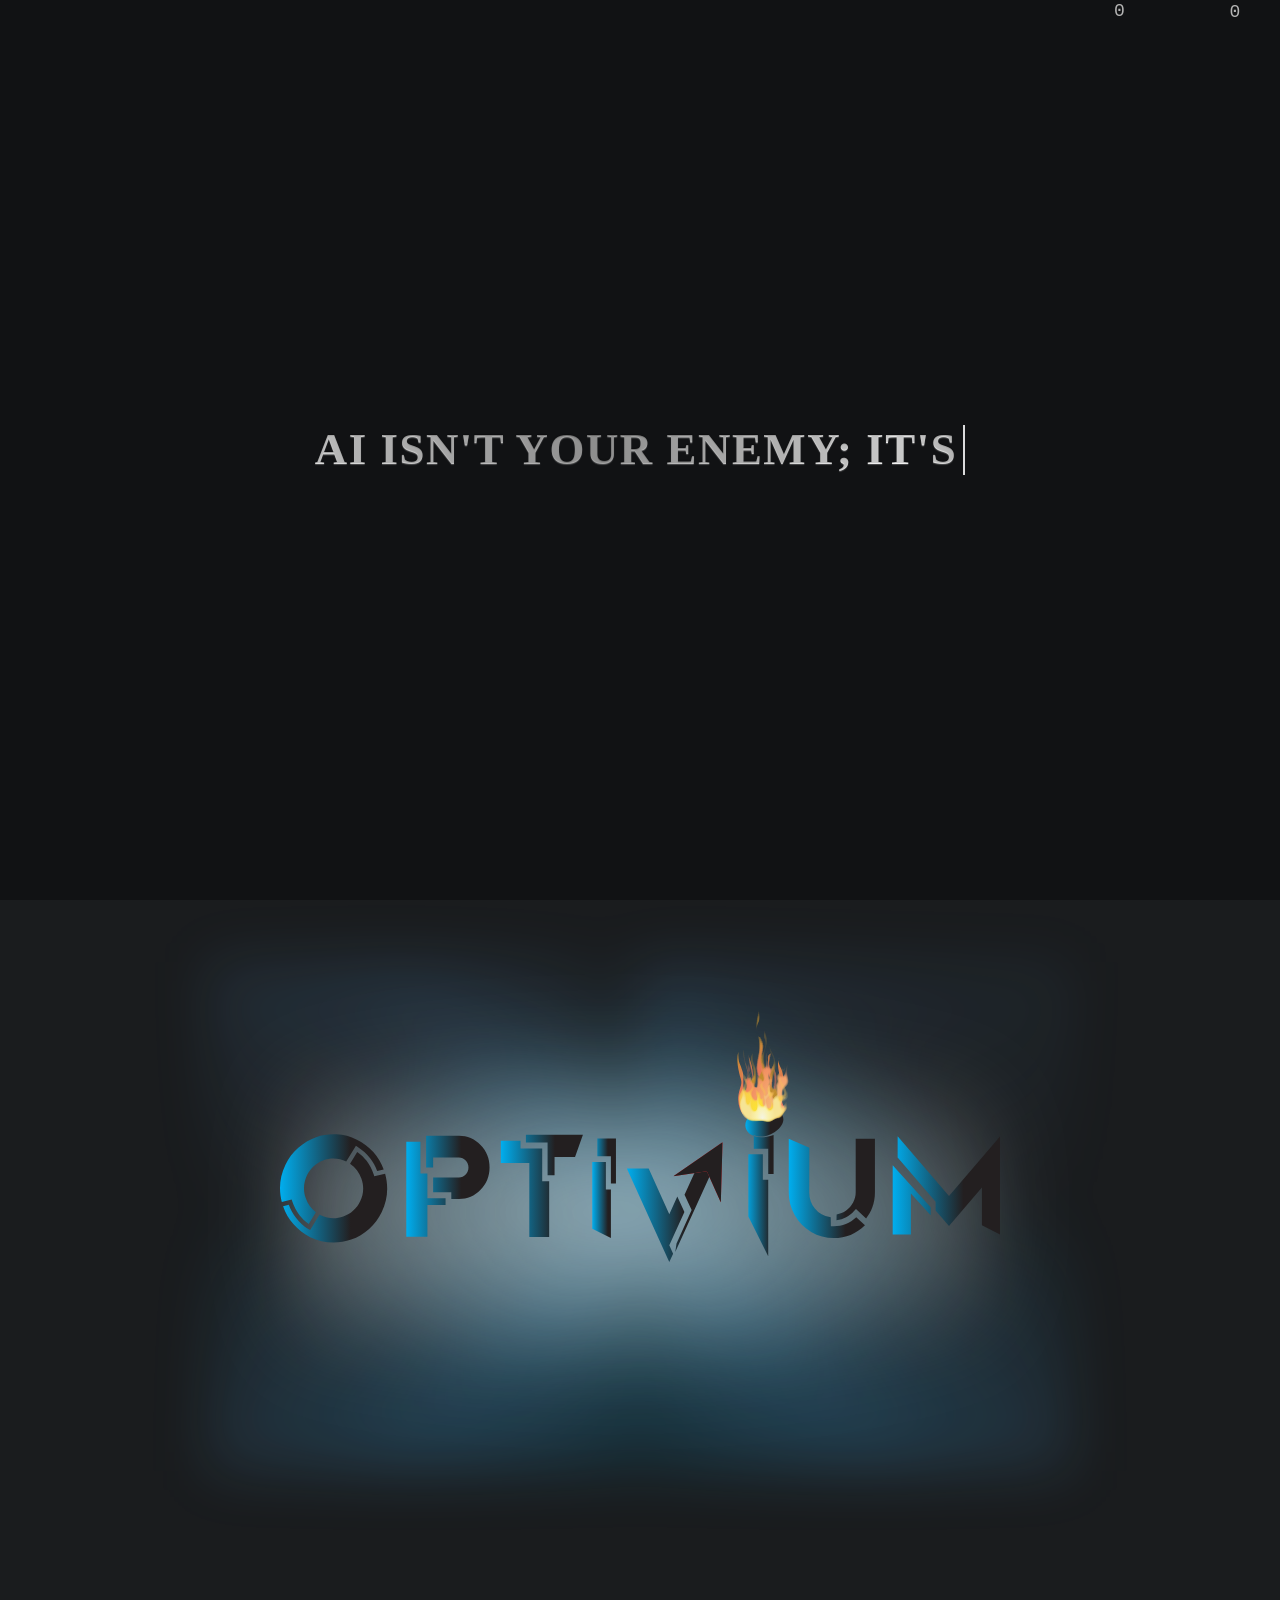
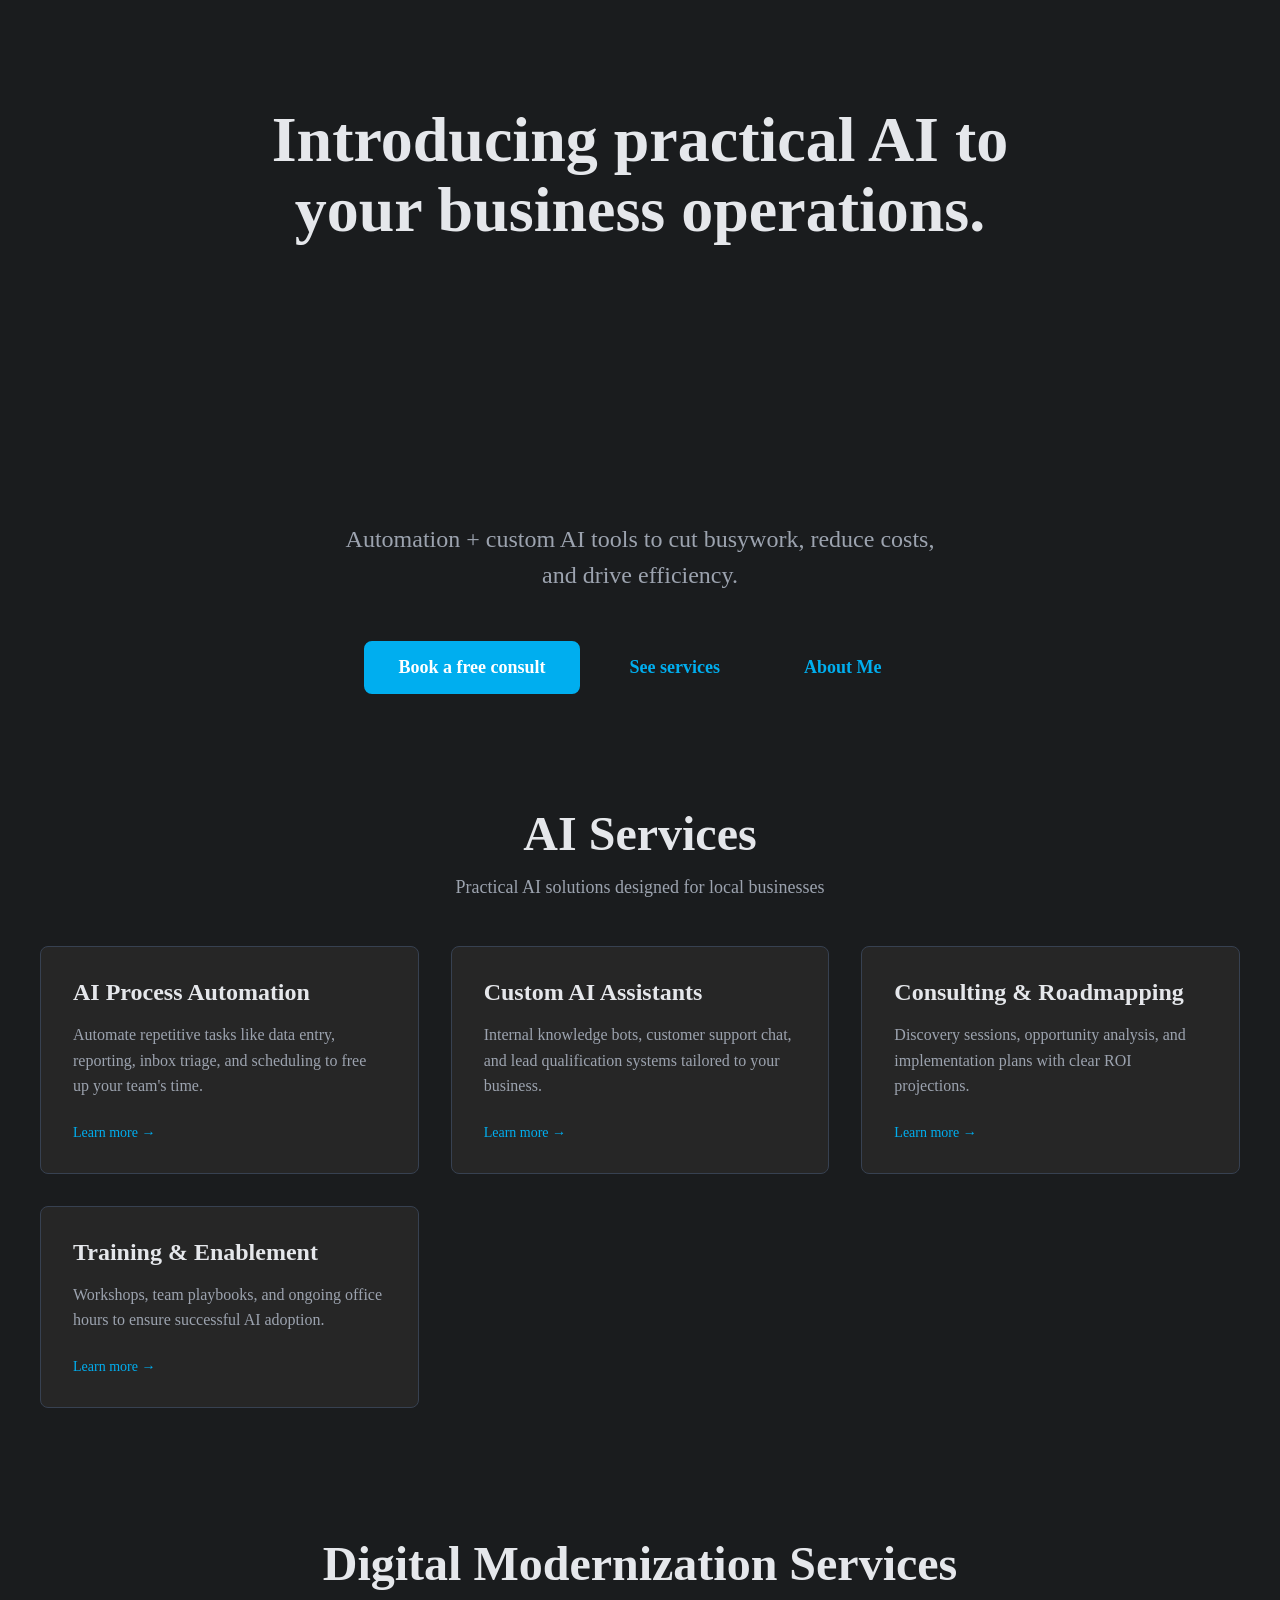
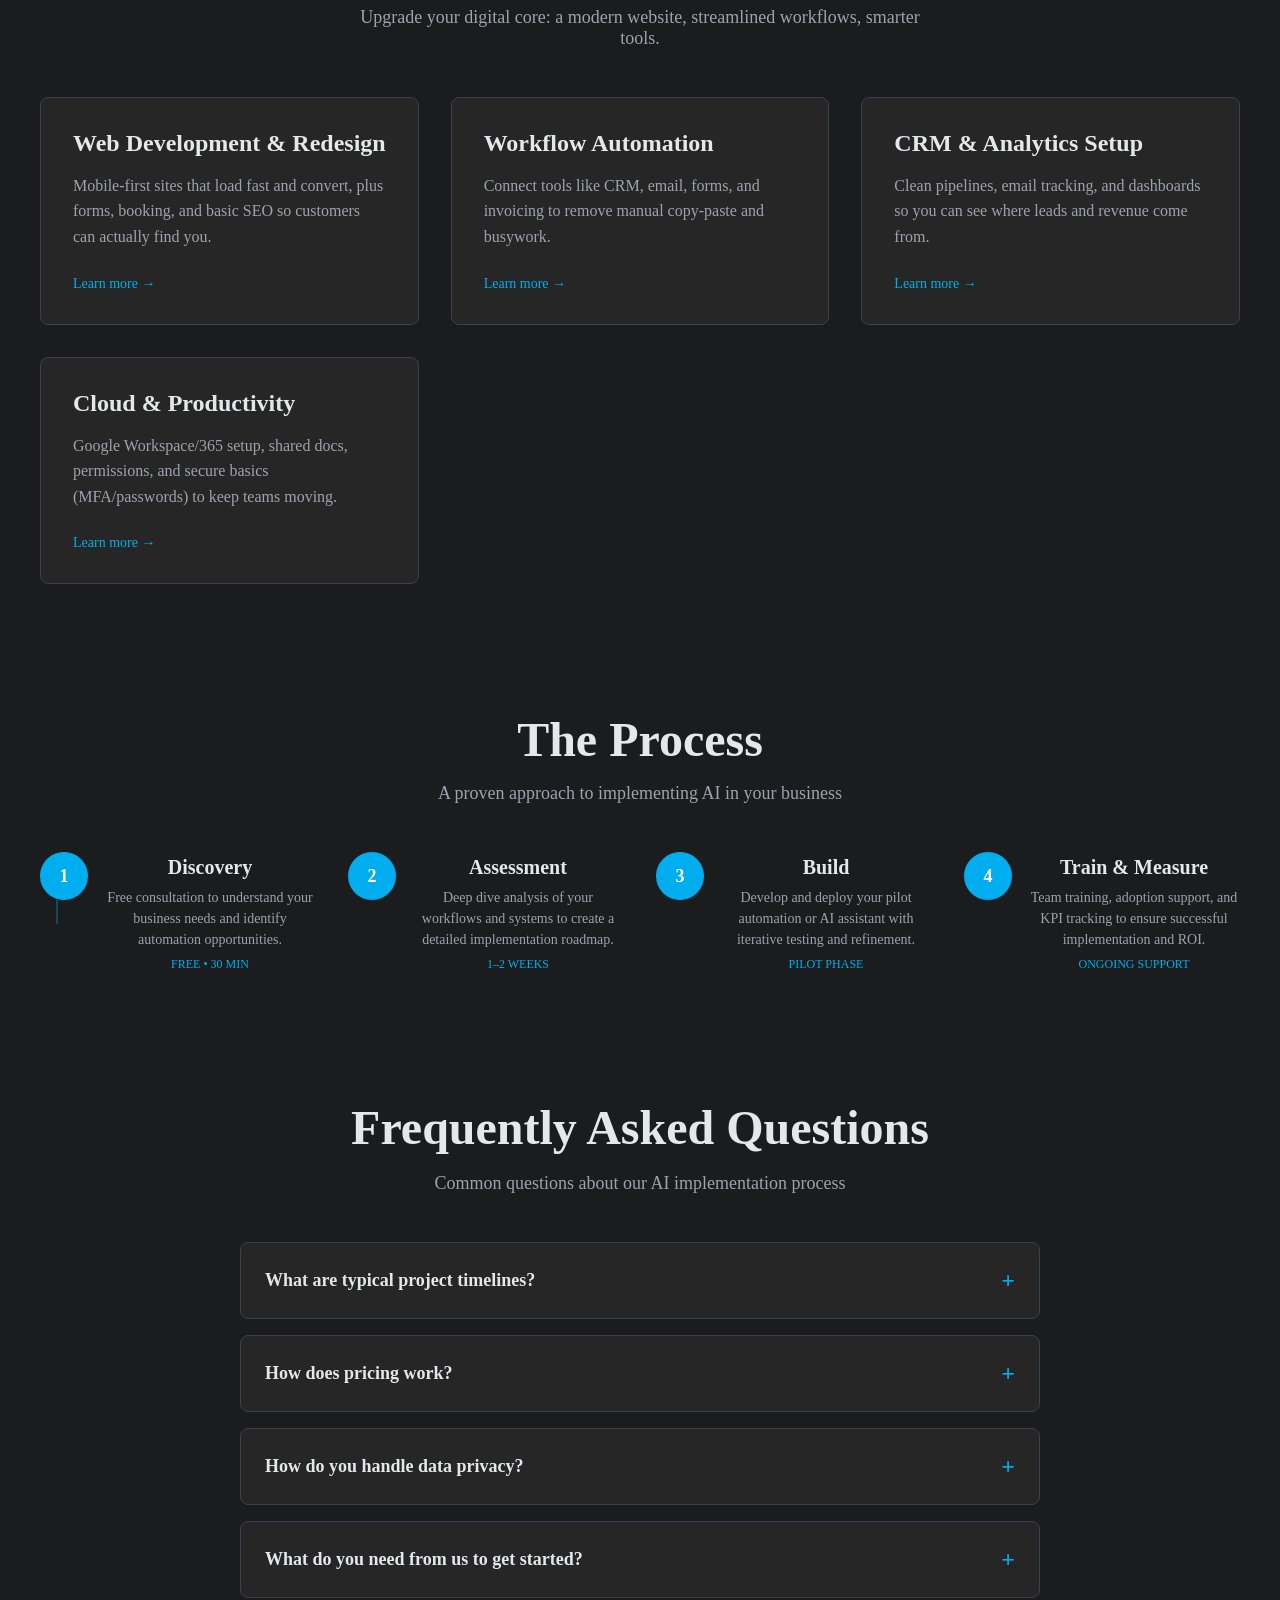
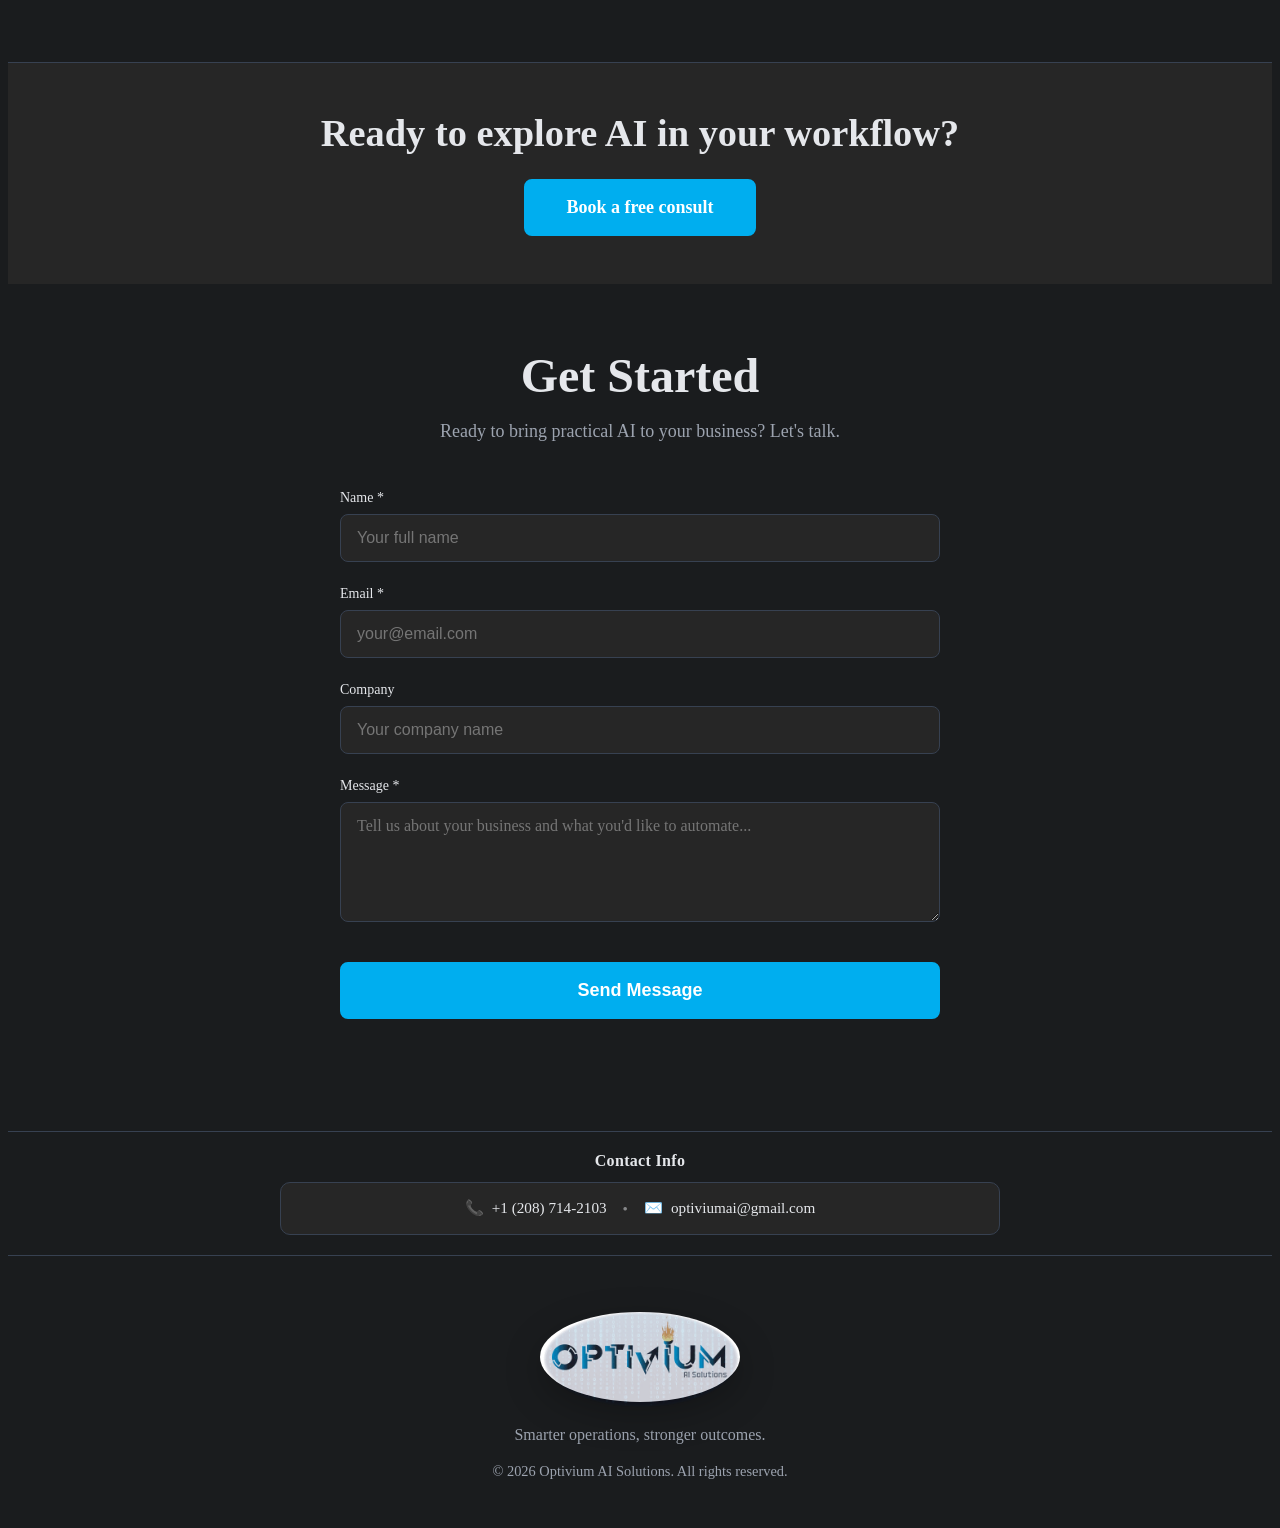
<file: index.html>
<!doctype html>
<html lang="en">
<head>
  <meta charset="utf-8" />
  <meta name="viewport" content="width=device-width, initial-scale=1" />
  <title>Optivium AI Solutions</title>

  <!-- Preload the footer logo that actually renders (faster paint, no lag) -->
  <link rel="preload" href="assets/logo-footer.webp" as="image" fetchpriority="high">

  <!-- Global styles (includes your rain + hero + footer CSS) -->
  <link rel="stylesheet" href="assets/css/styles.css" />

  <!-- Optional: set accent variable (replace with your exact blue hex) -->
</head>

<body>

  <!-- Rain canvas (sits behind everything, fades/stops after first 100vh scroll) -->
  <canvas id="binary-rain" style="position:fixed; inset:0; z-index:-1; pointer-events:none;"></canvas>

  <!-- Metallic typewriter line (sits above the rain) -->
  <header class="type-header" role="banner" aria-label="Intro line">
    <p id="edge-line" class="edge-line metallic" aria-live="polite" aria-atomic="true"></p>
  </header>

  <main>
    <!-- Cover: user sees only the rain first -->
    <section id="cover" style="height:100vh;"></section>

    <!-- Hero: shows right after user scrolls past the rain -->
    <section id="hero" class="hero" aria-label="Intro">
      <!-- Rotating logo -->
      <!-- Use the path where your file actually lives -->
      <div class="holo">
        <img
          id="logo"
          src="assets/logo basic.svg"
          alt="Optivium logo"
          class="rotating-logo-3d sway"
        />
      </div>

      <!-- Change the inner <section> to a <div>, then close it before Services -->
      <div style="background-color:#1A1C1E;color:#E5E7EB;padding:4rem 1rem;text-align:center;min-height:60vh;display:flex;flex-direction:column;justify-content:center;align-items:center;max-width:1200px;margin:0 auto;">
        <header style="max-width:800px;">
          <h1 id="heroHeadline" style="font-size:clamp(2.5rem,5vw,4rem);font-weight:700;line-height:1.1;margin:0 0 1.5rem 0;color:#E5E7EB;">
            Introducing practical AI to your business operations.
          </h1>
        </header>
      </div>

      <p style="font-size: clamp(1.125rem, 2.5vw, 1.5rem); line-height: 1.5; margin: 0 0 3rem 0; color: #9CA3AF; max-width: 600px; margin-left: auto; margin-right: auto;">
        Automation + custom AI tools to cut busywork, reduce costs, and drive efficiency.
      </p>

      <div style="display: flex; gap: 1rem; flex-wrap: wrap; justify-content: center; align-items: center;">
        <a href="#contact"
           style="background-color: var(--accent, #00aeef); color: white; padding: 0.875rem 2rem; border-radius: 8px; text-decoration: none; font-weight: 600; font-size: 1.125rem; transition: all 0.2s ease; display: inline-block; border: 2px solid var(--accent, #00aeef);"
           onmouseover="this.style.backgroundColor='#0099d4'; this.style.borderColor='#0099d4';"
           onmouseout="this.style.backgroundColor='var(--accent, #00aeef)'; this.style.borderColor='var(--accent, #00aeef)';"
           onfocus="this.style.outline='2px solid var(--accent, #00aeef)'; this.style.outlineOffset='2px';"
           onblur="this.style.outline='none';">
          Book a free consult
        </a>

        <a href="#services"
           style="color: var(--accent, #00aeef); padding: 0.875rem 2rem; border-radius: 8px; text-decoration: none; font-weight: 600; font-size: 1.125rem; transition: all 0.2s ease; display: inline-block; border: 2px solid transparent;"
           onmouseover="this.style.textDecoration='underline'; this.style.color='#0099d4';"
           onmouseout="this.style.textDecoration='none'; this.style.color='var(--accent, #00aeef)';"
           onfocus="this.style.outline='2px solid var(--accent, #00aeef)'; this.style.outlineOffset='2px';"
           onblur="this.style.outline='none';">
          See services
        </a>
        <a href="about.html"
          style="color: var(--accent, #00aeef); padding: 0.875rem 2rem; border-radius: 8px; text-decoration: none; font-weight: 600; font-size: 1.125rem; transition: all 0.2s ease; display: inline-block; border: 2px solid transparent;"
          onmouseover="this.style.textDecoration='underline'; this.style.color='#0099d4';"
          onmouseout="this.style.textDecoration='none'; this.style.color='var(--accent, #00aeef)';"
          onfocus="this.style.outline='2px solid var(--accent, #00aeef)'; this.style.outlineOffset='2px';"
          onblur="this.style.outline='none';">
          About Me
        </a>

      </div>
    </section>

    <section id="services" style="background-color: #1A1C1E; color: #E5E7EB; padding: 4rem 1rem;">
      <div style="max-width: 1200px; margin: 0 auto;">
        <header style="text-align: center; margin-bottom: 3rem;">
          <h2 style="font-size: clamp(2rem, 4vw, 3rem); font-weight: 700; margin: 0 0 1rem 0; color: #E5E7EB;">
            AI Services
          </h2>
          <p style="font-size: 1.125rem; color: #9CA3AF; max-width: 600px; margin: 0 auto;">
            Practical AI solutions designed for local businesses
          </p>
        </header>

        <div style="display: grid; grid-template-columns: repeat(auto-fit, minmax(280px, 1fr)); gap: 2rem;">
          <article style="background-color: #262626; border: 1px solid #374151; border-radius: 8px; padding: 2rem; transition: all 0.2s ease;"
                   onmouseover="this.style.borderColor='var(--accent, #00aeef)'; this.style.transform='translateY(-2px)';"
                   onmouseout="this.style.borderColor='#374151'; this.style.transform='translateY(0)';">
            <h3 style="font-size: 1.5rem; font-weight: 600; margin: 0 0 1rem 0; color: #E5E7EB;">
              AI Process Automation
            </h3>
            <p style="color: #9CA3AF; line-height: 1.6; margin: 0 0 1.5rem 0;">
              Automate repetitive tasks like data entry, reporting, inbox triage, and scheduling to free up your team's time.
            </p>
            <a href="#contact" 
               style="color: var(--accent, #00aeef); text-decoration: none; font-weight: 500; font-size: 0.875rem; transition: all 0.2s ease;"
               onmouseover="this.style.textDecoration='underline'; this.style.color='#0099d4';"
               onmouseout="this.style.textDecoration='none'; this.style.color='var(--accent, #00aeef)';"
               onfocus="this.style.outline='2px solid var(--accent, #00aeef)'; this.style.outlineOffset='2px';"
               onblur="this.style.outline='none';">
              Learn more →
            </a>
          </article>

          <article style="background-color: #262626; border: 1px solid #374151; border-radius: 8px; padding: 2rem; transition: all 0.2s ease;"
                   onmouseover="this.style.borderColor='var(--accent, #00aeef)'; this.style.transform='translateY(-2px)';"
                   onmouseout="this.style.borderColor='#374151'; this.style.transform='translateY(0)';">
            <h3 style="font-size: 1.5rem; font-weight: 600; margin: 0 0 1rem 0; color: #E5E7EB;">
              Custom AI Assistants
            </h3>
            <p style="color: #9CA3AF; line-height: 1.6; margin: 0 0 1.5rem 0;">
              Internal knowledge bots, customer support chat, and lead qualification systems tailored to your business.
            </p>
            <a href="#contact" 
               style="color: var(--accent, #00aeef); text-decoration: none; font-weight: 500; font-size: 0.875rem; transition: all 0.2s ease;"
               onmouseover="this.style.textDecoration='underline'; this.style.color='#0099d4';"
               onmouseout="this.style.textDecoration='none'; this.style.color='var(--accent, #00aeef)';"
               onfocus="this.style.outline='2px solid var(--accent, #00aeef)'; this.style.outlineOffset='2px';"
               onblur="this.style.outline='none';">
              Learn more →
            </a>
          </article>

          <article style="background-color: #262626; border: 1px solid #374151; border-radius: 8px; padding: 2rem; transition: all 0.2s ease;"
                   onmouseover="this.style.borderColor='var(--accent, #00aeef)'; this.style.transform='translateY(-2px)';"
                   onmouseout="this.style.borderColor='#374151'; this.style.transform='translateY(0)';">
            <h3 style="font-size: 1.5rem; font-weight: 600; margin: 0 0 1rem 0; color: #E5E7EB;">
              Consulting & Roadmapping
            </h3>
            <p style="color: #9CA3AF; line-height: 1.6; margin: 0 0 1.5rem 0;">
              Discovery sessions, opportunity analysis, and implementation plans with clear ROI projections.
            </p>
            <a href="#contact" 
               style="color: var(--accent, #00aeef); text-decoration: none; font-weight: 500; font-size: 0.875rem; transition: all 0.2s ease;"
               onmouseover="this.style.textDecoration='underline'; this.style.color='#0099d4';"
               onmouseout="this.style.textDecoration='none'; this.style.color='var(--accent, #00aeef)';"
               onfocus="this.style.outline='2px solid var(--accent, #00aeef)'; this.style.outlineOffset='2px';"
               onblur="this.style.outline='none';">
              Learn more →
            </a>
          </article>

          <article style="background-color: #262626; border: 1px solid #374151; border-radius: 8px; padding: 2rem; transition: all 0.2s ease;"
                   onmouseover="this.style.borderColor='var(--accent, #00aeef)'; this.style.transform='translateY(-2px)';"
                   onmouseout="this.style.borderColor='#374151'; this.style.transform='translateY(0)';">
            <h3 style="font-size: 1.5rem; font-weight: 600; margin: 0 0 1rem 0; color: #E5E7EB;">
              Training & Enablement
            </h3>
            <p style="color: #9CA3AF; line-height: 1.6; margin: 0 0 1.5rem 0;">
              Workshops, team playbooks, and ongoing office hours to ensure successful AI adoption.
            </p>
            <a href="#contact" 
               style="color: var(--accent, #00aeef); text-decoration: none; font-weight: 500; font-size: 0.875rem; transition: all 0.2s ease;"
               onmouseover="this.style.textDecoration='underline'; this.style.color='#0099d4';"
               onmouseout="this.style.textDecoration='none'; this.style.color='var(--accent, #00aeef)';"
               onfocus="this.style.outline='2px solid var(--accent, #00aeef)'; this.style.outlineOffset='2px';"
               onblur="this.style.outline='none';">
              Learn more →
            </a>
          </article>
        </div>
      </div>
    </section>

    <!-- Digital Modernization Services (matches AI Services styling) -->
    <section id="modernization" style="background-color: #1A1C1E; color: #E5E7EB; padding: 4rem 1rem;">
      <div style="max-width: 1200px; margin: 0 auto;">
        <header style="text-align: center; margin-bottom: 3rem;">
          <h2 style="font-size: clamp(2rem, 4vw, 3rem); font-weight: 700; margin: 0 0 1rem 0; color: #E5E7EB;">
            Digital Modernization Services
          </h2>
          <p style="font-size: 1.125rem; color: #9CA3AF; max-width: 600px; margin: 0 auto;">
            Upgrade your digital core: a modern website, streamlined workflows, smarter tools.
          </p>
        </header>

        <div style="display: grid; grid-template-columns: repeat(auto-fit, minmax(280px, 1fr)); gap: 2rem;">
          <!-- Card 1 -->
          <article style="background-color: #262626; border: 1px solid #374151; border-radius: 8px; padding: 2rem; transition: all 0.2s ease;"
                   onmouseover="this.style.borderColor='var(--accent, #00aeef)'; this.style.transform='translateY(-2px)';"
                   onmouseout="this.style.borderColor='#374151'; this.style.transform='translateY(0)';">
            <h3 style="font-size: 1.5rem; font-weight: 600; margin: 0 0 1rem 0; color: #E5E7EB;">
              Web Development & Redesign
            </h3>
            <p style="color: #9CA3AF; line-height: 1.6; margin: 0 0 1.5rem 0;">
              Mobile-first sites that load fast and convert, plus forms, booking, and basic SEO so customers can actually find you.
            </p>
            <a href="#contact"
               style="color: var(--accent, #00aeef); text-decoration: none; font-weight: 500; font-size: 0.875rem; transition: all 0.2s ease;"
               onmouseover="this.style.textDecoration='underline'; this.style.color='#0099d4';"
               onmouseout="this.style.textDecoration='none'; this.style.color='var(--accent, #00aeef)';"
               onfocus="this.style.outline='2px solid var(--accent, #00aeef)'; this.style.outlineOffset='2px';"
               onblur="this.style.outline='none';">
              Learn more →
            </a>
          </article>

          <!-- Card 2 -->
          <article style="background-color: #262626; border: 1px solid #374151; border-radius: 8px; padding: 2rem; transition: all 0.2s ease;"
                   onmouseover="this.style.borderColor='var(--accent, #00aeef)'; this.style.transform='translateY(-2px)';"
                   onmouseout="this.style.borderColor='#374151'; this.style.transform='translateY(0)';">
            <h3 style="font-size: 1.5rem; font-weight: 600; margin: 0 0 1rem 0; color: #E5E7EB;">
              Workflow Automation
            </h3>
            <p style="color: #9CA3AF; line-height: 1.6; margin: 0 0 1.5rem 0;">
              Connect tools like CRM, email, forms, and invoicing to remove manual copy-paste and busywork.
            </p>
            <a href="#contact"
               style="color: var(--accent, #00aeef); text-decoration: none; font-weight: 500; font-size: 0.875rem; transition: all 0.2s ease;"
               onmouseover="this.style.textDecoration='underline'; this.style.color='#0099d4';"
               onmouseout="this.style.textDecoration='none'; this.style.color='var(--accent, #00aeef)';"
               onfocus="this.style.outline='2px solid var(--accent, #00aeef)'; this.style.outlineOffset='2px';"
               onblur="this.style.outline='none';">
              Learn more →
            </a>
          </article>

          <!-- Card 3 -->
          <article style="background-color: #262626; border: 1px solid #374151; border-radius: 8px; padding: 2rem; transition: all 0.2s ease;"
                   onmouseover="this.style.borderColor='var(--accent, #00aeef)'; this.style.transform='translateY(-2px)';"
                   onmouseout="this.style.borderColor='#374151'; this.style.transform='translateY(0)';">
            <h3 style="font-size: 1.5rem; font-weight: 600; margin: 0 0 1rem 0; color: #E5E7EB;">
              CRM & Analytics Setup
            </h3>
            <p style="color: #9CA3AF; line-height: 1.6; margin: 0 0 1.5rem 0;">
              Clean pipelines, email tracking, and dashboards so you can see where leads and revenue come from.
            </p>
            <a href="#contact"
               style="color: var(--accent, #00aeef); text-decoration: none; font-weight: 500; font-size: 0.875rem; transition: all 0.2s ease;"
               onmouseover="this.style.textDecoration='underline'; this.style.color='#0099d4';"
               onmouseout="this.style.textDecoration='none'; this.style.color='var(--accent, #00aeef)';"
               onfocus="this.style.outline='2px solid var(--accent, #00aeef)'; this.style.outlineOffset='2px';"
               onblur="this.style.outline='none';">
              Learn more →
            </a>
          </article>

          <!-- Card 4 -->
          <article style="background-color: #262626; border: 1px solid #374151; border-radius: 8px; padding: 2rem; transition: all 0.2s ease;"
                   onmouseover="this.style.borderColor='var(--accent, #00aeef)'; this.style.transform='translateY(-2px)';"
                   onmouseout="this.style.borderColor='#374151'; this.style.transform='translateY(0)';">
            <h3 style="font-size: 1.5rem; font-weight: 600; margin: 0 0 1rem 0; color: #E5E7EB;">
              Cloud & Productivity
            </h3>
            <p style="color: #9CA3AF; line-height: 1.6; margin: 0 0 1.5rem 0;">
              Google Workspace/365 setup, shared docs, permissions, and secure basics (MFA/passwords) to keep teams moving.
            </p>
            <a href="#contact"
               style="color: var(--accent, #00aeef); text-decoration: none; font-weight: 500; font-size: 0.875rem; transition: all 0.2s ease;"
               onmouseover="this.style.textDecoration='underline'; this.style.color='#0099d4';"
               onmouseout="this.style.textDecoration='none'; this.style.color='var(--accent, #00aeef)';"
               onfocus="this.style.outline='2px solid var(--accent, #00aeef)'; this.style.outlineOffset='2px';"
               onblur="this.style.outline='none';">
              Learn more →
            </a>
          </article>
        </div>
      </div>
    </section>

    <section id="process" style="background-color: #1A1C1E; color: #E5E7EB; padding: 4rem 1rem;">
      <div style="max-width: 1200px; margin: 0 auto;">
        <header style="text-align: center; margin-bottom: 3rem;">
          <h2 style="font-size: clamp(2rem, 4vw, 3rem); font-weight: 700; margin: 0 0 1rem 0; color: #E5E7EB;">
            The Process
          </h2>
          <p style="font-size: 1.125rem; color: #9CA3AF; max-width: 600px; margin: 0 auto;">
            A proven approach to implementing AI in your business
          </p>
        </header>

        <div style="display: flex; flex-direction: column; gap: 2rem; position: relative;">
          <!-- Vertical line for mobile -->
          <div style="position: absolute; left: 1rem; top: 3rem; bottom: 3rem; width: 2px; background-color: var(--accent, #00aeef); opacity: 0.3; display: block;">
            <style>
              @media (min-width: 768px) {
                .timeline-line { display: none !important; }
              }
            </style>
          </div>

          <!-- Horizontal line for desktop -->
          <div style="position: absolute; top: 3rem; left: 3rem; right: 3rem; height: 2px; background-color: var(--accent, #00aeef); opacity: 0.3; display: none;">
            <style>
              @media (min-width: 768px) {
                .timeline-line-horizontal { display: block !important; }
              }
            </style>
          </div>

          <style>
            @media (min-width: 768px) {
              .process-container {
                flex-direction: row !important;
                align-items: flex-start !important;
              }
              .process-step {
                flex: 1 !important;
                text-align: center !important;
              }
            }
          </style>

          <div class="process-container" style="display: flex; flex-direction: column; gap: 2rem; position: relative;">
            <article class="process-step" style="display: flex; align-items: flex-start; gap: 1rem; position: relative;">
              <div style="width: 3rem; height: 3rem; background-color: var(--accent, #00aeef); border-radius: 50%; display: flex; align-items: center; justify-content: center; font-weight: 700; color: white; font-size: 1.125rem; flex-shrink: 0; z-index: 1;">
                1
              </div>
              <div style="flex: 1; padding-top: 0.25rem;">
                <h3 style="font-size: 1.25rem; font-weight: 600; margin: 0 0 0.5rem 0; color: #E5E7EB;">
                  Discovery
                </h3>
                <p style="color: #9CA3AF; line-height: 1.5; margin: 0 0 0.25rem 0; font-size: 0.875rem;">
                  Free consultation to understand your business needs and identify automation opportunities.
                </p>
                <span style="color: var(--accent, #00aeef); font-size: 0.75rem; font-weight: 500;">
                  FREE • 30 MIN
                </span>
              </div>
            </article>

            <article class="process-step" style="display: flex; align-items: flex-start; gap: 1rem; position: relative;">
              <div style="width: 3rem; height: 3rem; background-color: var(--accent, #00aeef); border-radius: 50%; display: flex; align-items: center; justify-content: center; font-weight: 700; color: white; font-size: 1.125rem; flex-shrink: 0; z-index: 1;">
                2
              </div>
              <div style="flex: 1; padding-top: 0.25rem;">
                <h3 style="font-size: 1.25rem; font-weight: 600; margin: 0 0 0.5rem 0; color: #E5E7EB;">
                  Assessment
                </h3>
                <p style="color: #9CA3AF; line-height: 1.5; margin: 0 0 0.25rem 0; font-size: 0.875rem;">
                  Deep dive analysis of your workflows and systems to create a detailed implementation roadmap.
                </p>
                <span style="color: var(--accent, #00aeef); font-size: 0.75rem; font-weight: 500;">
                  1–2 WEEKS
                </span>
              </div>
            </article>

            <article class="process-step" style="display: flex; align-items: flex-start; gap: 1rem; position: relative;">
              <div style="width: 3rem; height: 3rem; background-color: var(--accent, #00aeef); border-radius: 50%; display: flex; align-items: center; justify-content: center; font-weight: 700; color: white; font-size: 1.125rem; flex-shrink: 0; z-index: 1;">
                3
              </div>
              <div style="flex: 1; padding-top: 0.25rem;">
                <h3 style="font-size: 1.25rem; font-weight: 600; margin: 0 0 0.5rem 0; color: #E5E7EB;">
                  Build
                </h3>
                <p style="color: #9CA3AF; line-height: 1.5; margin: 0 0 0.25rem 0; font-size: 0.875rem;">
                  Develop and deploy your pilot automation or AI assistant with iterative testing and refinement.
                </p>
                <span style="color: var(--accent, #00aeef); font-size: 0.75rem; font-weight: 500;">
                  PILOT PHASE
                </span>
              </div>
            </article>

            <article class="process-step" style="display: flex; align-items: flex-start; gap: 1rem; position: relative;">
              <div style="width: 3rem; height: 3rem; background-color: var(--accent, #00aeef); border-radius: 50%; display: flex; align-items: center; justify-content: center; font-weight: 700; color: white; font-size: 1.125rem; flex-shrink: 0; z-index: 1;">
                4
              </div>
              <div style="flex: 1; padding-top: 0.25rem;">
                <h3 style="font-size: 1.25rem; font-weight: 600; margin: 0 0 0.5rem 0; color: #E5E7EB;">
                  Train & Measure
                </h3>
                <p style="color: #9CA3AF; line-height: 1.5; margin: 0 0 0.25rem 0; font-size: 0.875rem;">
                  Team training, adoption support, and KPI tracking to ensure successful implementation and ROI.
                </p>
                <span style="color: var(--accent, #00aeef); font-size: 0.75rem; font-weight: 500;">
                  ONGOING SUPPORT
                </span>
              </div>
            </article>
          </div>
        </div>
      </div>
    </section>

    <section id="faq" style="background-color: #1A1C1E; color: #E5E7EB; padding: 4rem 1rem;">
      <div style="max-width: 800px; margin: 0 auto;">
        <header style="text-align: center; margin-bottom: 3rem;">
          <h2 style="font-size: clamp(2rem, 4vw, 3rem); font-weight: 700; margin: 0 0 1rem 0; color: #E5E7EB;">
            Frequently Asked Questions
          </h2>
          <p style="font-size: 1.125rem; color: #9CA3AF;">
            Common questions about our AI implementation process
          </p>
        </header>

        <div style="display: flex; flex-direction: column; gap: 1rem;">
          <details style="background-color: #262626; border: 1px solid #374151; border-radius: 8px; padding: 1.5rem; transition: all 0.2s ease;"
                   onmouseover="this.style.borderColor='var(--accent, #00aeef)'"
                   onmouseout="this.style.borderColor='#374151'">
            <summary style="font-size: 1.125rem; font-weight: 600; color: #E5E7EB; cursor: pointer; list-style: none; display: flex; justify-content: space-between; align-items: center;"
                     onfocus="this.style.outline='2px solid var(--accent, #00aeef)'; this.style.outlineOffset='2px';"
                     onblur="this.style.outline='none';">
              What are typical project timelines?
              <span style="color: var(--accent, #00aeef); font-size: 1.5rem; transition: transform 0.2s ease;">+</span>
            </summary>
            <p style="color: #9CA3AF; line-height: 1.6; margin: 1rem 0 0 0; padding-top: 1rem; border-top: 1px solid #374151;">
              Most pilots ship in 2–4 weeks. This includes discovery, development, testing, and initial deployment with your team.
            </p>
          </details>

          <details style="background-color: #262626; border: 1px solid #374151; border-radius: 8px; padding: 1.5rem; transition: all 0.2s ease;"
                   onmouseover="this.style.borderColor='var(--accent, #00aeef)'"
                   onmouseout="this.style.borderColor='#374151'">
            <summary style="font-size: 1.125rem; font-weight: 600; color: #E5E7EB; cursor: pointer; list-style: none; display: flex; justify-content: space-between; align-items: center;"
                     onfocus="this.style.outline='2px solid var(--accent, #00aeef)'; this.style.outlineOffset='2px';"
                     onblur="this.style.outline='none';">
              How does pricing work?
              <span style="color: var(--accent, #00aeef); font-size: 1.5rem; transition: transform 0.2s ease;">+</span>
            </summary>
            <p style="color: #9CA3AF; line-height: 1.6; margin: 1rem 0 0 0; padding-top: 1rem; border-top: 1px solid #374151;">
              Once we understand the scope and complexity of your project, you’ll receive a tailored engagement plan:
              a fixed-fee offer for well-defined projects, or hourly billing when flexibility is required.
            </p>
          </details>

          <details style="background-color: #262626; border: 1px solid #374151; border-radius: 8px; padding: 1.5rem; transition: all 0.2s ease;"
                   onmouseover="this.style.borderColor='var(--accent, #00aeef)'"
                   onmouseout="this.style.borderColor='#374151'">
            <summary style="font-size: 1.125rem; font-weight: 600; color: #E5E7EB; cursor: pointer; list-style: none; display: flex; justify-content: space-between; align-items: center;"
                     onfocus="this.style.outline='2px solid var(--accent, #00aeef)'; this.style.outlineOffset='2px';"
                     onblur="this.style.outline='none';">
              How do you handle data privacy?
              <span style="color: var(--accent, #00aeef); font-size: 1.5rem; transition: transform 0.2s ease;">+</span>
            </summary>
            <p style="color: #9CA3AF; line-height: 1.6; margin: 1rem 0 0 0; padding-top: 1rem; border-top: 1px solid #374151;">
              Your data stays yours. We use secure, enterprise-grade providers and limit data retention to only what's necessary for the project.
            </p>
          </details>

          <details style="background-color: #262626; border: 1px solid #374151; border-radius: 8px; padding: 1.5rem; transition: all 0.2s ease;"
                   onmouseover="this.style.borderColor='var(--accent, #00aeef)'"
                   onmouseout="this.style.borderColor='#374151'">
            <summary style="font-size: 1.125rem; font-weight: 600; color: #E5E7EB; cursor: pointer; list-style: none; display: flex; justify-content: space-between; align-items: center;"
                     onfocus="this.style.outline='2px solid var(--accent, #00aeef)'; this.style.outlineOffset='2px';"
                     onblur="this.style.outline='none';">
              What do you need from us to get started?
              <span style="color: var(--accent, #00aeef); font-size: 1.5rem; transition: transform 0.2s ease;">+</span>
            </summary>
            <p style="color: #9CA3AF; line-height: 1.6; margin: 1rem 0 0 0; padding-top: 1rem; border-top: 1px solid #374151;">
              Access to sample documents or processes we'll be working with, and a single decision-maker who can provide feedback and approvals.
            </p>
          </details>
        </div>
      </div>
    </section>

    <section style="background-color: #262626; color: #E5E7EB; padding: 3rem 1rem; border-top: 1px solid #374151;">
      <div style="max-width: 800px; margin: 0 auto; text-align: center;">
        <h2 style="font-size: clamp(1.75rem, 3vw, 2.5rem); font-weight: 700; margin: 0 0 1.5rem 0; color: #E5E7EB;">
          Ready to explore AI in your workflow?
        </h2>
        
        <a href="#contact" 
           style="background-color: var(--accent, #00aeef); color: white; padding: 1rem 2.5rem; border-radius: 8px; text-decoration: none; font-weight: 600; font-size: 1.125rem; transition: all 0.2s ease; display: inline-block; border: 2px solid var(--accent, #00aeef);"
           onmouseover="this.style.backgroundColor='#0099d4'; this.style.borderColor='#0099d4'; this.style.transform='translateY(-1px)';"
           onmouseout="this.style.backgroundColor='var(--accent, #00aeef)'; this.style.borderColor='var(--accent, #00aeef)'; this.style.transform='translateY(0)';"
           onfocus="this.style.outline='2px solid var(--accent, #00aeef)'; this.style.outlineOffset='4px';"
           onblur="this.style.outline='none';">
          Book a free consult
        </a>
      </div>
    </section>

    <section id="contact" style="background-color: #1A1C1E; color: #E5E7EB; padding: 4rem 1rem;">
      <div style="max-width: 600px; margin: 0 auto;">
        <header style="text-align: center; margin-bottom: 3rem;">
          <h2 style="font-size: clamp(2rem, 4vw, 3rem); font-weight: 700; margin: 0 0 1rem 0; color: #E5E7EB;">
            Get Started
          </h2>
          <p style="font-size: 1.125rem; color: #9CA3AF;">
            Ready to bring practical AI to your business? Let's talk.
          </p>
        </header>

        <form
  id="contact-form"
  action="https://formsubmit.co/optiviumai@gmail.com"
  method="POST"
  style="display:flex; flex-direction:column; gap:1.5rem;"
  onsubmit="this.querySelector('button[type=submit]').disabled=true; this.querySelector('button[type=submit]').textContent='Sending…';"
>
  <!-- spam honeypot -->
  <input type="text" name="_honey" style="display:none">

  <!-- FormSubmit options -->
  <input type="hidden" name="_subject" value="New message from Optivium site">
  <input type="hidden" name="_captcha" value="false">
  <input type="hidden" name="_template" value="table">
  <input type="hidden" name="_next" value="https://optiviumai.com/thanks.html">

  <div style="display:flex; flex-direction:column; gap:.5rem;">
    <label for="name" style="font-weight:500; color:#E5E7EB; font-size:.875rem;">Name *</label>
    <input
      type="text"
      id="name"
      name="name"
      required
      minlength="2"
      autocomplete="name"
      style="background-color:#262626; color:#E5E7EB; border:1px solid #374151; border-radius:8px; padding:.875rem 1rem; font-size:1rem; transition:all .2s ease;"
      onfocus="this.style.borderColor='var(--accent, #00aeef)'; this.style.boxShadow='0 0 0 2px rgba(0, 174, 239, 0.1)'; this.style.outline='2px solid var(--accent, #00aeef)'; this.style.outlineOffset='2px';"
      onblur="this.style.borderColor='#374151'; this.style.boxShadow='none'; this.style.outline='none';"
      placeholder="Your full name"
    >
  </div>

  <div style="display:flex; flex-direction:column; gap:.5rem;">
    <label for="email" style="font-weight:500; color:#E5E7EB; font-size:.875rem;">Email *</label>
    <input
      type="email"
      id="email"
      name="email"
      required
      autocomplete="email"
      inputmode="email"
      style="background-color:#262626; color:#E5E7EB; border:1px solid #374151; border-radius:8px; padding:.875rem 1rem; font-size:1rem; transition:all .2s ease;"
      onfocus="this.style.borderColor='var(--accent, #00aeef)'; this.style.boxShadow='0 0 0 2px rgba(0, 174, 239, 0.1)'; this.style.outline='2px solid var(--accent, #00aeef)'; this.style.outlineOffset='2px';"
      onblur="this.style.borderColor='#374151'; this.style.boxShadow='none'; this.style.outline='none';"
      placeholder="your@email.com"
    >
  </div>

  <div style="display:flex; flex-direction:column; gap:.5rem;">
    <label for="company" style="font-weight:500; color:#E5E7EB; font-size:.875rem;">Company</label>
    <input
      type="text"
      id="company"
      name="company"
      autocomplete="organization"
      style="background-color:#262626; color:#E5E7EB; border:1px solid #374151; border-radius:8px; padding:.875rem 1rem; font-size:1rem; transition:all .2s ease;"
      onfocus="this.style.borderColor='var(--accent, #00aeef)'; this.style.boxShadow='0 0 0 2px rgba(0, 174, 239, 0.1)'; this.style.outline='2px solid var(--accent, #00aeef)'; this.style.outlineOffset='2px';"
      onblur="this.style.borderColor='#374151'; this.style.boxShadow='none'; this.style.outline='none';"
      placeholder="Your company name"
    >
  </div>

  <div style="display:flex; flex-direction:column; gap:.5rem;">
    <label for="message" style="font-weight:500; color:#E5E7EB; font-size:.875rem;">Message *</label>
    <textarea
      id="message"
      name="message"
      required
      minlength="10"
      rows="5"
      style="background-color:#262626; color:#E5E7EB; border:1px solid #374151; border-radius:8px; padding:.875rem 1rem; font-size:1rem; transition:all .2s ease; resize:vertical; font-family:inherit;"
      onfocus="this.style.borderColor='var(--accent, #00aeef)'; this.style.boxShadow='0 0 0 2px rgba(0, 174, 239, 0.1)'; this.style.outline='2px solid var(--accent, #00aeef)'; this.style.outlineOffset='2px';"
      onblur="this.style.borderColor='#374151'; this.style.boxShadow='none'; this.style.outline='none';"
      placeholder="Tell us about your business and what you'd like to automate..."
    ></textarea>
  </div>

  <button
    type="submit"
    style="background-color:var(--accent, #00aeef); color:#fff; border:2px solid var(--accent, #00aeef); border-radius:8px; padding:1rem 2rem; font-size:1.125rem; font-weight:600; cursor:pointer; transition:all .2s ease; margin-top:1rem;"
    onmouseover="this.style.backgroundColor='#0099d4'; this.style.borderColor='#0099d4'; this.style.transform='translateY(-1px)';"
    onmouseout="this.style.backgroundColor='var(--accent, #00aeef)'; this.style.borderColor='var(--accent, #00aeef)'; this.style.transform='translateY(0)';"
    onfocus="this.style.outline='2px solid var(--accent, #00aeef)'; this.style.outlineOffset='4px';"
    onblur="this.style.outline='none';"
  >
    Send Message
  </button>

  <!-- This will be ignored on success because of redirect, but harmless -->
  <p id="form-status" style="color:#9CA3AF; margin-top:.5rem;" role="status" aria-live="polite"></p>
</form>

      </div>
    </section>
  </main>

  <!-- Binary rain (deferred so it doesn't block first paint) -->
  <script src="assets/js/binary-rain.js?v=typer5" defer></script>

  <section id="contact-info"
         aria-label="Contact information"
         style="background-color:#1A1C1E; color:#E5E7EB; padding:1.25rem 1rem; border-top:1px solid #374151; scroll-margin-top:80px;">
  <div style="max-width:720px; margin:0 auto; text-align:center;">
    <h2 style="margin:0 0 .75rem 0; font-size:1rem; font-weight:700; color:#E5E7EB; letter-spacing:.02em;">
      Contact Info
    </h2>

    <div style="background-color:#262626; border:1px solid #374151; border-radius:10px; padding:1rem;">
      <ul style="display:flex; flex-wrap:wrap; align-items:center; justify-content:center; gap:.5rem 1rem; list-style:none; margin:0; padding:0; font-size:.95rem; color:#E5E7EB;">
        <li>
          <a href="tel:+12087142103"
             style="display:inline-flex; align-items:center; gap:.5rem; color:#E5E7EB; text-decoration:none; border-bottom:1px dashed transparent;"
             onmouseover="this.style.color='var(--accent, #00aeef)'; this.style.borderBottomColor='var(--accent, #00aeef)';"
             onmouseout="this.style.color='#E5E7EB'; this.style.borderBottomColor='transparent';">
            <span aria-hidden="true">📞</span>
            <span>+1 (208) 714-2103</span>
          </a>
        </li>

        <li aria-hidden="true" style="opacity:.5;">•</li>

        <li>
          <a href="mailto:optiviumai@gmail.com"
             style="display:inline-flex; align-items:center; gap:.5rem; color:#E5E7EB; text-decoration:none; border-bottom:1px dashed transparent;"
             onmouseover="this.style.color='var(--accent, #00aeef)'; this.style.borderBottomColor='var(--accent, #00aeef)';"
             onmouseout="this.style.color='#E5E7EB'; this.style.borderBottomColor='transparent';">
            <span aria-hidden="true">✉️</span>
            <span>optiviumai@gmail.com</span>
          </a>
        </li>
      </ul>
    </div>
  </div>
</section>


  <!-- ===== Footer (classic styling) ===== -->
  <footer class="site-footer">
    <div class="container">
      <div class="brand">
        <!-- Logo image (fast WebP) -->
        <img
          src="assets/logo-footer.webp"
          alt="Optivium logo"
          class="footer-logo"
          width="500"
          height="294"
          loading="eager"
          decoding="async"
          fetchpriority="high"
        />
      </div>

      <p class="tagline">Smarter operations, stronger outcomes.</p>
      <p class="copy">© <span id="year"></span> Optivium AI Solutions. All rights reserved.</p>
    </div>
  </footer>

  <!-- Binary rain (deferred so it doesn't block first paint) -->
  <script src="assets/js/binary-rain.js?v=typer6" defer></script>

  <!-- Year -->
  <script>
    document.getElementById('year').textContent = new Date().getFullYear();
  </script>
</body>
</html>
</file>
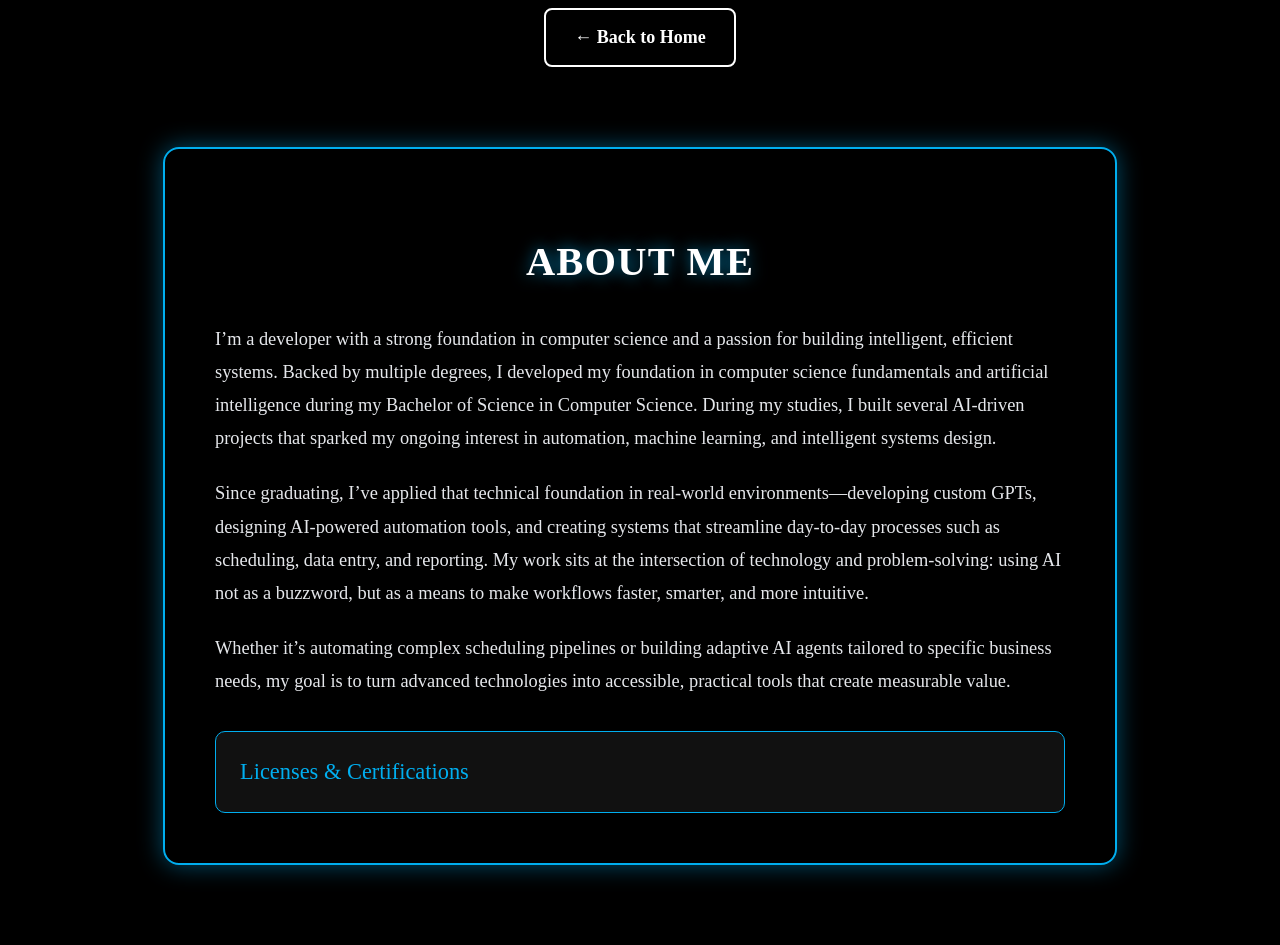
<file: about.html>
<!DOCTYPE html>
<html lang="en">

<head>
    <meta charset="UTF-8" />
    <meta name="viewport" content="width=device-width, initial-scale=1.0" />
    <title>About Me</title>
    <link rel="stylesheet" href="assets/css/styles.css" />
</head>

<body class="about-page">
    <div style="text-align:center; margin-bottom:2rem;">
        <a href="index.html" class="back-home-btn">
            ← Back to Home
        </a>
    </div>

    <main class="about-section">
    
        <h1>About Me</h1>
    
        <p>
            I’m a developer with a strong foundation in computer science and a passion for building intelligent,
            efficient systems.
            <strong>Backed by multiple degrees, I developed my foundation in computer science fundamentals and
                artificial intelligence during my Bachelor of Science in Computer Science.</strong>
            During my studies, I built several AI-driven projects that sparked
            my ongoing interest in automation, machine learning, and intelligent systems design.
        </p>
    
        <p>
            Since graduating, I’ve applied that technical foundation in real-world environments—developing custom GPTs,
            designing AI-powered automation tools, and creating systems that streamline day-to-day processes such as
            scheduling, data entry, and reporting. My work sits at the intersection of technology and problem-solving:
            using AI not as a buzzword, but as a means to make workflows faster, smarter, and more intuitive.
        </p>
    
        <p>
            Whether it’s automating complex scheduling pipelines or building adaptive AI agents tailored to specific
            business needs, my goal is to turn advanced technologies into accessible, practical tools that create
            measurable value.
        </p>
    
        <details class="certs">
            <summary>Licenses & Certifications</summary>
            <ul>
                <li>ITIL® Foundation Certificate in IT Service Management — AXELOS Global Best Practice</li>
                <li>Linux Essentials Certification — Linux Professional Institute (LPI)</li>
                <li>Introduction to Front-End Development — Meta</li>
                <li>Programming with JavaScript — Meta</li>
            </ul>
        </details>


    
    </main>

</body>

</html>
</file>
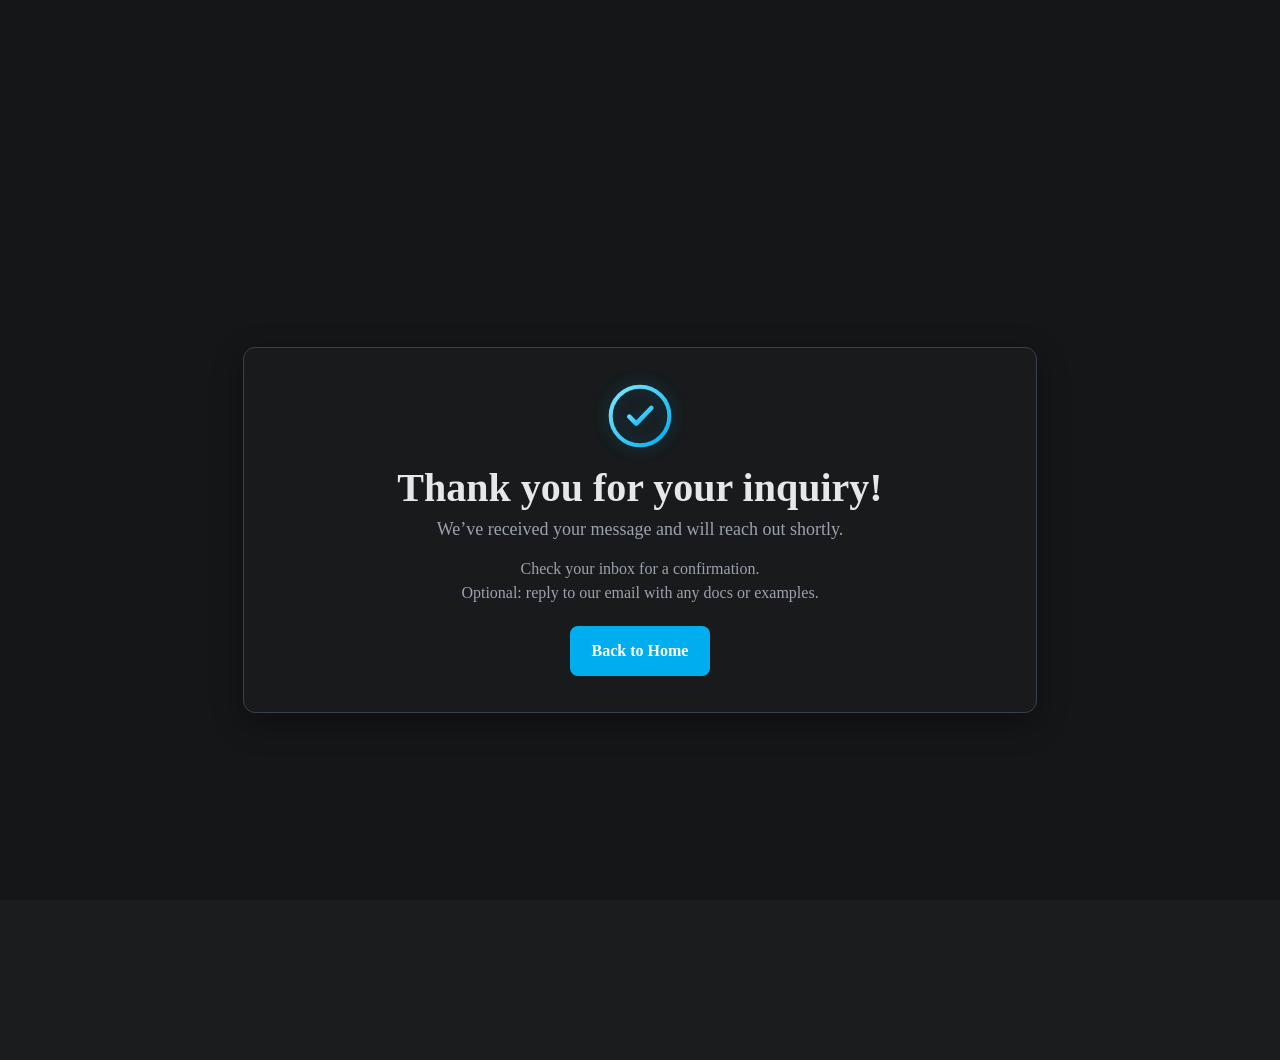
<file: thanks.html>
<!doctype html>
<html lang="en">
<head>
  <meta charset="utf-8" />
  <meta name="viewport" content="width=device-width, initial-scale=1" />
  <title>Thank you — Optivium</title>
  <link rel="stylesheet" href="assets/css/styles.css" />
  <meta name="robots" content="noindex" />
  <style>
    .thankyou-wrap{
      min-height:100vh; display:grid; place-items:center;
      padding: clamp(48px, 8vh, 96px) 1rem; position:relative; z-index:1; text-align:center;
    }
    .thankyou-card{
      background: rgba(26,28,30,0.75);
      backdrop-filter: blur(10px);
      border:1px solid var(--border);
      border-radius: 12px;
      padding: clamp(1.5rem, 3vw, 2.25rem);
      max-width: 720px; width: 100%;
      box-shadow: 0 10px 30px rgba(0,0,0,.35);
    }
    .icon-check{
      width:64px; height:64px; margin: 0 auto 1rem; display:block;
      filter: drop-shadow(0 0 8px rgba(0,174,239,.35));
    }
    .thankyou-title{
      font-size: clamp(1.75rem, 4vw, 2.5rem); font-weight: 800; margin:.25rem 0 .5rem;
    }
    .thankyou-sub{
      color: var(--muted-foreground); margin: 0 0 1.25rem 0;
      font-size: clamp(1rem, 2.5vw, 1.125rem);
    }
    .next-steps{ list-style:none; padding:0; margin: 0 0 1.5rem 0; color: var(--muted-foreground); }
    .next-steps li{ margin:.35rem 0; }
    .btns{ display:flex; gap:.75rem; flex-wrap:wrap; justify-content:center; }
    .btns a{ text-decoration:none; padding:.875rem 1.25rem; border-radius:8px; font-weight:600; border:2px solid transparent; }
    .btns a.primary{ background: var(--accent); color:#fff; border-color: var(--accent); }
    .btns a.primary:hover{ background: var(--accent-hover); border-color: var(--accent-hover); }
    .btns a.secondary{ color: var(--accent); border-color: var(--accent); background: transparent; }
    .btns a.secondary:hover{ color: var(--accent-hover); border-color: var(--accent-hover); background: var(--accent-light); }
    @media (prefers-reduced-motion: reduce){ .thankyou-card{ backdrop-filter: none; } }
  </style>
</head>
<body>
  <!-- Matrix/Binary rain background -->
  <canvas id="binary-rain" style="position:fixed; inset:0; z-index:-1; pointer-events:none;"></canvas>

  <main class="thankyou-wrap">
    <section class="thankyou-card" aria-labelledby="ty-title">
      <!-- Accent check icon -->
      <svg class="icon-check" viewBox="0 0 48 48" aria-hidden="true" role="img">
        <defs>
          <linearGradient id="grad" x1="0" y1="0" x2="1" y2="1">
            <stop offset="0" stop-color="#7fe8ff"/>
            <stop offset="1" stop-color="#00aeef"/>
          </linearGradient>
        </defs>
        <circle cx="24" cy="24" r="22" fill="none" stroke="url(#grad)" stroke-width="3"/>
        <path d="M16 24.5l5.2 5.2L32.5 18" fill="none" stroke="url(#grad)" stroke-width="3.5" stroke-linecap="round" stroke-linejoin="round"/>
      </svg>

      <h1 id="ty-title" class="thankyou-title">Thank you for your inquiry!</h1>
      <p class="thankyou-sub">We’ve received your message and will reach out shortly.</p>

      <ul class="next-steps">
        <li>Check your inbox for a confirmation.</li>
        <li> Optional: reply to our email with any docs or examples.</li>
      </ul>

      <div class="btns">
        <a class="primary" href="/">Back to Home</a>
      </div>
    </section>
  </main>

  <script src="assets/js/binary-rain.js"></script>
</body>
</html>
</file>
<file: assets/css/styles.css>
/* Binary Rain Effect Styles */
#binary-rain {
  position: fixed;
  top: 0;
  left: 0;
  width: 100vw;
  height: 100vh;
  z-index: -10;
  pointer-events: none;
  transition: opacity 0.3s ease-out;
}

/* Respect reduced motion preference */
@media (prefers-reduced-motion: reduce) {
  #binary-rain {
    display: none;
  }
}

:root {
  --background: #1A1C1E;
  --foreground: #E5E7EB;
  --accent: #00aeef;
  --accent-hover: #0099d4;
  --accent-light: rgba(0, 174, 239, 0.1);
  --accent-border: rgba(0, 174, 239, 0.2);
  --muted: #374151;
  --muted-foreground: #9CA3AF;
  --border: #374151;
  --card: #262626;
  --card-foreground: #E5E7EB;
}

* {
  border-color: var(--border);
}

body {
  background-color: var(--background);
  color: var(--foreground);
}

/* Links */
a {
  color: var(--accent);
  text-decoration: none;
}

a:hover {
  color: var(--accent-hover);
  text-decoration: underline;
}

a:focus-visible {
  outline: 2px solid var(--accent);
  outline-offset: 2px;
  border-radius: 4px;
}

/* Buttons */
button, .btn, .button {
  border-radius: 8px;
  font-weight: 500;
  transition: all 0.2s ease;
}

button:focus-visible, .btn:focus-visible, .button:focus-visible {
  outline: 2px solid var(--accent);
  outline-offset: 2px;
}

/* Primary buttons */
.btn-primary, .button-primary, button[type="submit"], .primary {
  background-color: var(--accent);
  color: white;
  border: 1px solid var(--accent);
}

.btn-primary:hover, .button-primary:hover, button[type="submit"]:hover, .primary:hover {
  background-color: var(--accent-hover);
  border-color: var(--accent-hover);
}

/* Outline buttons */
.btn-outline, .button-outline, .outline {
  background-color: transparent;
  color: var(--accent);
  border: 1px solid var(--accent);
}

.btn-outline:hover, .button-outline:hover, .outline:hover {
  background-color: var(--accent-light);
  color: var(--accent-hover);
  border-color: var(--accent-hover);
}

/* Secondary buttons */
.btn-secondary, .button-secondary, .secondary {
  background-color: var(--muted);
  color: var(--foreground);
  border: 1px solid var(--muted);
}

.btn-secondary:hover, .button-secondary:hover, .secondary:hover {
  background-color: var(--card);
  border-color: var(--border);
}

/* Badges */
.badge, .tag, .chip {
  background-color: var(--accent-light);
  color: var(--accent);
  border: 1px solid var(--accent-border);
  border-radius: 6px;
  padding: 0.25rem 0.5rem;
  font-size: 0.875rem;
  font-weight: 500;
}

/* Cards */
.card, .panel, .box {
  background-color: var(--card);
  color: var(--card-foreground);
  border: 1px solid var(--border);
  border-radius: 8px;
}

/* Section dividers */
hr, .divider, .separator {
  border-color: var(--accent);
  border-width: 1px;
  opacity: 0.3;
}

.section-divider {
  border-top: 2px solid var(--accent);
  opacity: 0.5;
}

/* Form elements */
input, textarea, select {
  background-color: var(--card);
  color: var(--foreground);
  border: 1px solid var(--border);
  border-radius: 8px;
}

input:focus, textarea:focus, select:focus {
  outline: none;
  border-color: var(--accent);
  box-shadow: 0 0 0 2px var(--accent-light);
}

input:focus-visible, textarea:focus-visible, select:focus-visible {
  outline: 2px solid var(--accent);
  outline-offset: 2px;
}

/* Headings */
h1, h2, h3, h4, h5, h6 {
  color: var(--foreground);
}

/* Muted text */
.text-muted, .muted, .secondary-text {
  color: var(--muted-foreground);
}

/* Navigation */
nav a {
  color: var(--foreground);
}

nav a:hover, nav a.active {
  color: var(--accent);
}

/* Tables */
table {
  border-color: var(--border);
}

th, td {
  border-color: var(--border);
}

th {
  background-color: var(--card);
  color: var(--foreground);
}

/* Code blocks */
code, pre {
  background-color: var(--card);
  color: var(--foreground);
  border: 1px solid var(--border);
}

/* Blockquotes */
blockquote {
  border-left: 4px solid var(--accent);
  background-color: var(--card);
  color: var(--foreground);
}

/* Progress bars */
.progress {
  background-color: var(--muted);
}

.progress-bar {
  background-color: var(--accent);
}

/* Alerts */
.alert {
  background-color: var(--card);
  border: 1px solid var(--border);
  color: var(--foreground);
}

.alert-info {
  border-color: var(--accent);
  background-color: var(--accent-light);
}
/* hero layout */
.hero{position:relative;z-index:1;padding:6rem 1rem 3rem;text-align:center;}

/* strong focus rings (sitewide) */
a:focus-visible,button:focus-visible,input:focus-visible,textarea:focus-visible{outline:2px solid var(--accent);outline-offset:2px;}

/* 3D hologram container */
.holo{
  position:relative;
  margin:0 auto 1.5rem;
  width:min(90vw, 720px);       /* larger, responsive */
  display:grid;
  place-items:center;
  perspective:1200px;
  isolation: isolate;   /* keep blend modes self-contained */
}

/* overlays behind the image */
.holo::before, .holo::after{ z-index:0; }
.rotating-logo-3d{ position:relative; z-index:1; }
.holo:hover::before { filter: blur(32px); opacity: 1; }

/* The logo itself — keep colors pristine */
.rotating-logo-3d{
  width:100%;
  height:auto;
  object-fit:contain;
  transform-style:preserve-3d;
  transform-origin:center center;
  backface-visibility:hidden;
  -webkit-backface-visibility:hidden;

  /*  remove the drop-shadows that were darkening the logo */
  filter: none !important;
  mix-blend-mode: normal !important;

  will-change:transform;
}


/* ALWAYS-VISIBLE MODE: gentle Y-axis sway (no edge-on) */
.rotating-logo-3d.sway{ animation:swayY 18s ease-in-out infinite; }
@keyframes swayY{
  0%   { transform:rotateY(-25deg); }
  50%  { transform:rotateY(25deg); }
  100% { transform:rotateY(-25deg); }
}
.rotating-logo-3d{ position:relative; z-index:1; }


/* wider, shorter, softer, dimmer white oval */
.holo::before{
  content:"";
  position:absolute; inset:1%;                 /* larger area */
  background: radial-gradient(
    90% 50% at 46% 49%,                        /* wider (75%), shorter (42%) */
    rgba(255,255,255,.55) 0%,                  /* dimmer core */
    rgba(255,255,255,.28) 45%,                 /* gentle falloff */
    rgba(255,255,255,.12) 65%,
    transparent 88%                            /* longer feathered edge */
  );
  filter: blur(37px);                          /* more feather */
  opacity:1.0 ;                                  /* overall dimmer */
  mix-blend-mode:normal;
  z-index:0;
}


/* cyan hologram sheen */
.holo::after{
  content:"";
  position:absolute; inset:-10%;
  background:
    radial-gradient(65% 65% at 50% 45%, rgba(0,174,239,.30), transparent 60%),
    radial-gradient(85% 85% at 50% 80%, rgba(0,174,239,.18), transparent 70%),
    conic-gradient(from 0turn,
      rgba(99,183,255,.16), transparent 0.25turn,
      rgba(99,183,255,.16), transparent 0.5turn,
      rgba(99,183,255,.16), transparent 0.75turn,
      rgba(99,183,255,.16), transparent);
  filter: blur(28px);
  pointer-events:none;
  animation:glow 6s ease-in-out infinite alternate;
  mix-blend-mode:screen;
  opacity:.9;
  z-index:0;
}

/* Hologram animations */
@keyframes glow{ from{opacity:.55;} to{opacity:.85;} }
@keyframes scan{ from{transform:translateY(-12%);} to{transform:translateY(12%);} }

/* Reduced motion */
@media (prefers-reduced-motion: reduce){
  .rotating-logo-3d{ animation:none !important; }
  .holo::before, .holo::after{ animation:none; }
}
/* === Metallic typewriter line (centered) === */
.type-header{
  position: fixed;
  inset: 0;                    /* full viewport */
  z-index: 2;
  display: grid;
  place-items: center;         /* centers vertically + horizontally */
  pointer-events: none;        /* non-interactive overlay */
  transition: opacity 0.4s ease; /* fade when logo appears */
}

.edge-line{
  margin: 0;
  font-weight: 800;
  letter-spacing: 0.035em;
  text-transform: uppercase;
  line-height: 1.1;

  /* 2× bigger than before */
  font-size: clamp(1.8rem, 5.2vw + 1rem, 2.8rem);

  white-space: nowrap;
  opacity: 0;                  /* JS sets to 1 when typing starts */
  transition: opacity 0.35s ease;
  text-align: center;
  max-width: 92vw;
  pointer-events: auto;        /* allow text selection if you want */
}

/* Metallic sheen (kept) */
.metallic{
  background: linear-gradient(90deg, #d9d9d9, #8a8a8a 22%, #f5f5f5 45%, #6d6d6d 60%, #eaeaea 78%, #9a9a9a);
  background-size: 200% auto;
  color: transparent;
  -webkit-background-clip: text;
  background-clip: text;
  text-shadow:
    0 1px 1px rgba(255,255,255,0.25),
    0 -1px 1px rgba(0,0,0,0.25);
  animation: metal-sheen 4s linear infinite;
}

@keyframes metal-sheen{
  0% { background-position: 0% 50%; }
  100% { background-position: 200% 50%; }
}

/* Blink cursor while typing */
.edge-line.typing{
  border-right: 2px solid rgba(255,255,255,0.85);
  padding-right: 6px;
}

/* Blue aura for the word "edge" (overrides metallic) */
.edge-glow{
  background: none !important;
  -webkit-background-clip: initial !important;
  background-clip: initial !important;
  color: var(--accent, #00aeef) !important;
  text-shadow:
    0 0 6px rgba(0,174,239,0.85),
    0 0 14px rgba(0,174,239,0.55),
    0 0 28px rgba(0,174,239,0.35);
}

/* iPhone/small-screen tweaks */
@media (max-width: 420px){
  .edge-line{
    white-space: normal;       /* allow wrap on tiny screens */
    letter-spacing: 0.02em;    /* slightly tighter */
  }
}

/* Respect reduced motion */
@media (prefers-reduced-motion: reduce){
  .metallic{ animation: none !important; }
}

/* Soften heavy effects on small phones */
@media (max-width: 480px){
  .holo::before{ filter: blur(12px); }      /* was 18px */
  .holo::after{ animation: none; opacity: .25; } /* pause scanlines */
  #edge-word.edge-glow{
    text-shadow:
      0 0 4px rgba(0,174,239,.8),
      0 0 10px rgba(0,174,239,.45),
      0 0 18px rgba(0,174,239,.25);
  }
}

.site-footer{
  border-top:1px solid #374151;   /* same border as cards */
  background:#1A1C1E;             /* match page bg */
}
.site-footer .container{
  max-width:72rem;
  margin:0 auto;
  padding:2.5rem 1rem;
  text-align:center;
}
.site-footer .brand{
  position:relative;
  display:grid;
  place-items:center;             /* centers the logo over the ellipse */
}

/* Logo */
.site-footer .footer-logo{
  width:204px;                    /* displayed size; adjust if you want */
  height:auto;
  position:relative;
  z-index:1;
  display:block;
}

/* White ellipse behind the logo */
.site-footer .brand::before{
  content:"";
  position:absolute;
  left:50%; top:50%;
  transform: translate(-50%, -49%); /* slight vertical nudge like before */
  width:200px;                      /* tweak to hug your logo */
  height:90px;
  background:#fff;
  border-radius:50% / 50%;          /* true ellipse */
  box-shadow:0 12px 36px rgba(0,0,0,.25);
  z-index:0;
}

/* Text */
.site-footer .tagline{
  margin:.6rem 0 0;
  color:#9CA3AF;
}
.site-footer .copy{
  margin:1.2rem 0 0;
  color:#9CA3AF;
  font-size:.9rem;
}
.about-section {
  max-width: 800px;
  margin: 60px auto;
  padding: 20px;
  line-height: 1.6;
}

.about-section h1 {
  font-size: 2em;
  margin-bottom: 20px;
  text-align: center;
}

.about-section ul {
  list-style-type: disc;
  margin-left: 40px;
}

.about-section li {
  margin-bottom: 10px;
}

/* === About Page Styling === */
body.about-page {
  background-color: #000;
  /* solid black background */
  color: #fff;
  /* pure white text */
  font-family: "Times New Roman", Times, serif;
  font-size: 12pt;
  line-height: 1.7;
}

.about-page .about-section h1,
.about-page .about-section h2 {
  color: #fff;
  /* ensure headings stay white */
}

.about-page a {
  color: var(--accent, #00aeef);
  text-decoration: none;
}

.about-page a:hover {
  color: var(--accent-hover, #0099d4);
  text-decoration: underline;
}
/* === About Page Back Button === */
.about-page .back-home-btn {
  color: #fff;
  /* white text */
  border: 2px solid #fff;
  /* white border */
  border-radius: 8px;
  padding: 0.75rem 1.75rem;
  text-decoration: none;
  font-weight: 600;
  font-size: 1.125rem;
  display: inline-block;
  transition: all 0.25s ease;
}

.about-page .back-home-btn:hover {
  color: var(--accent, #00aeef);
  /* blue text */
  border-color: var(--accent, #00aeef);
  /* blue border */
  text-decoration: none;
  transform: translateY(-1px);
}

.about-page .back-home-btn:focus-visible {
  outline: 2px solid var(--accent, #00aeef);
  outline-offset: 3px;
}
/* === About Page Enhancements === */
.about-section {
  max-width: 850px;
  margin: 80px auto;
  padding: 50px;
  line-height: 1.8;
  font-size: 1.15rem;
  /* slightly bigger text */
  border: 2px solid var(--accent, #00aeef);
  border-radius: 16px;
  box-shadow: 0 0 25px rgba(0, 174, 239, 0.45);
  background-color: rgba(0, 0, 0, 0.7);
  font-family: "Times New Roman", Times, serif;
  font-weight: 400;
}

/* Blue title */
.about-section h1 {
  font-size: 2.2em;
  margin-bottom: 1.5rem;
  text-align: center;
  color: var(--accent, #00aeef);
  text-shadow: 0 0 16px rgba(0, 174, 239, 0.7);
  font-weight: 600;
  text-transform: uppercase;
  /* makes ABOUT ME all caps */
  letter-spacing: 0.03em;
  /* adds subtle spacing for elegance */
}

/* Regular paragraph text */
.about-section p {
  font-size: 1.15rem;
  color: #e5e7eb;
  margin-bottom: 1.4rem;
  font-weight: 400;
}

/* Remove bold inside strong */
.about-section strong {
  font-weight: 400;
  color: inherit;
}

/* Collapsible (details) styling */
.about-section details.certs {
  background-color: #111;
  border: 1px solid var(--accent, #00aeef);
  border-radius: 10px;
  padding: 1.25rem 1.5rem;
  margin-top: 2rem;
  transition: all 0.3s ease;
  font-size: 1.1rem;
}

/* Collapsible summary line */
.about-section details.certs summary {
  cursor: pointer;
  font-weight: 500;
  color: var(--accent, #00aeef);
  font-size: 1.4rem;
  list-style: none;
  user-select: none;
}

/* Add disclosure triangle */
.about-section details.certs summary::marker,
.about-section details.certs summary::-webkit-details-marker {
  color: var(--accent, #00aeef);
}

/* When open */
.about-section details.certs[open] summary {
  color: #fff;
  text-shadow: 0 0 10px rgba(0, 174, 239, 0.6);
}

/* Inside list */
.about-section details.certs ul {
  list-style-type: disc;
  margin-left: 2rem;
  margin-top: 1rem;
}

.about-section details.certs li {
  color: #e5e7eb;
  margin-bottom: 0.7rem;
  font-size: 1.05rem;
  font-weight: 400;
}

/* Hover glow frame */
.about-section:hover {
  box-shadow: 0 0 35px rgba(0, 174, 239, 0.55);
  transition: box-shadow 0.4s ease;
}
</file>
